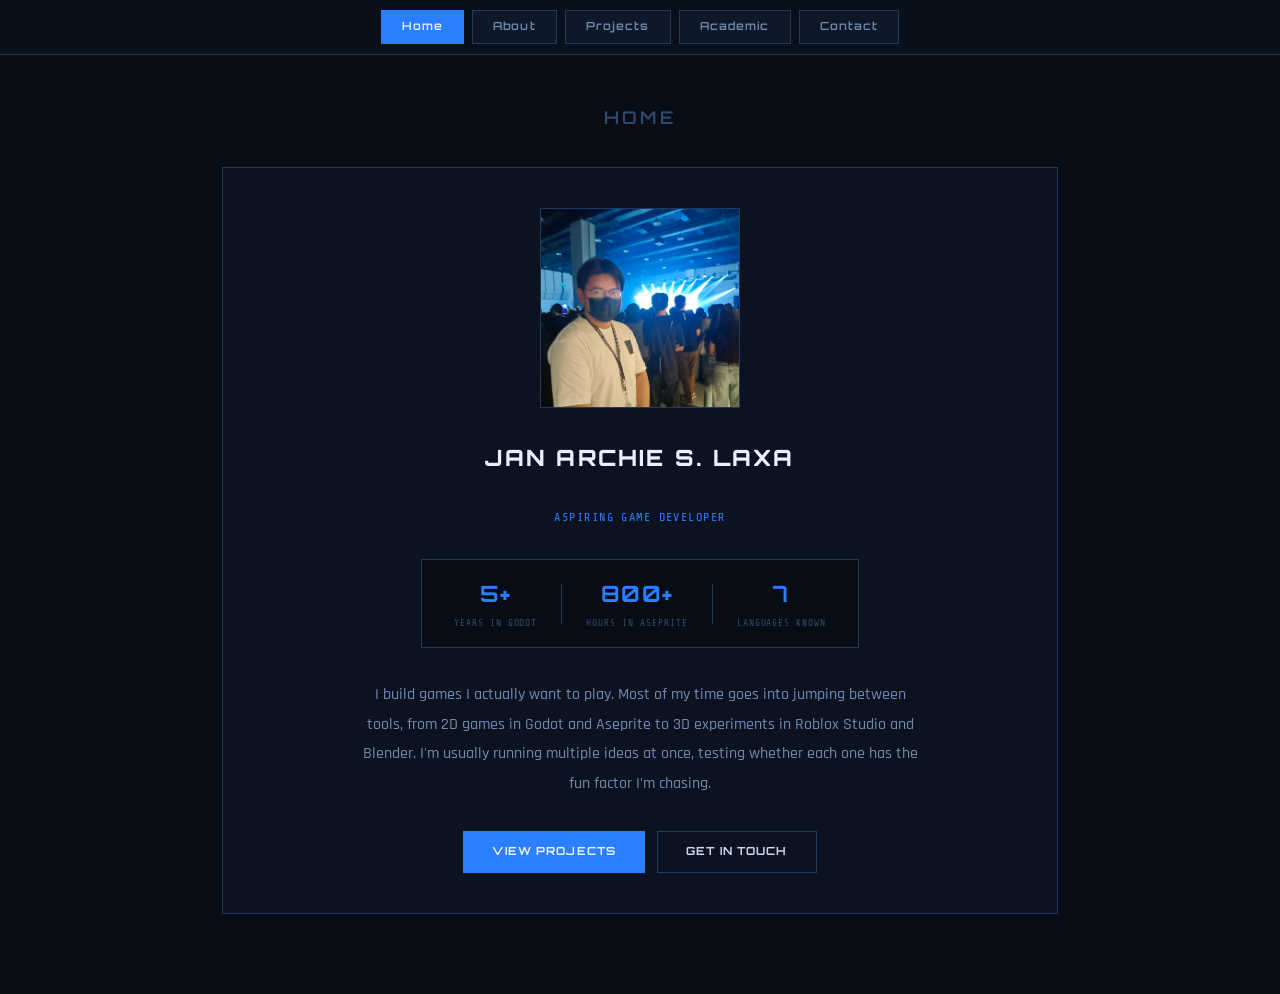
<file: index.html>
<!DOCTYPE html>
<html lang="en">
<head>
  <meta charset="UTF-8" />
  <meta http-equiv="refresh" content="0; url=Pages/Home.html" />
  <title>Redirecting...</title>
</head>
<body>
  <p>If you are not redirected automatically, follow this <a href="Pages/Home.html">link to Home</a>.</p>
</body>
</html>
</file>
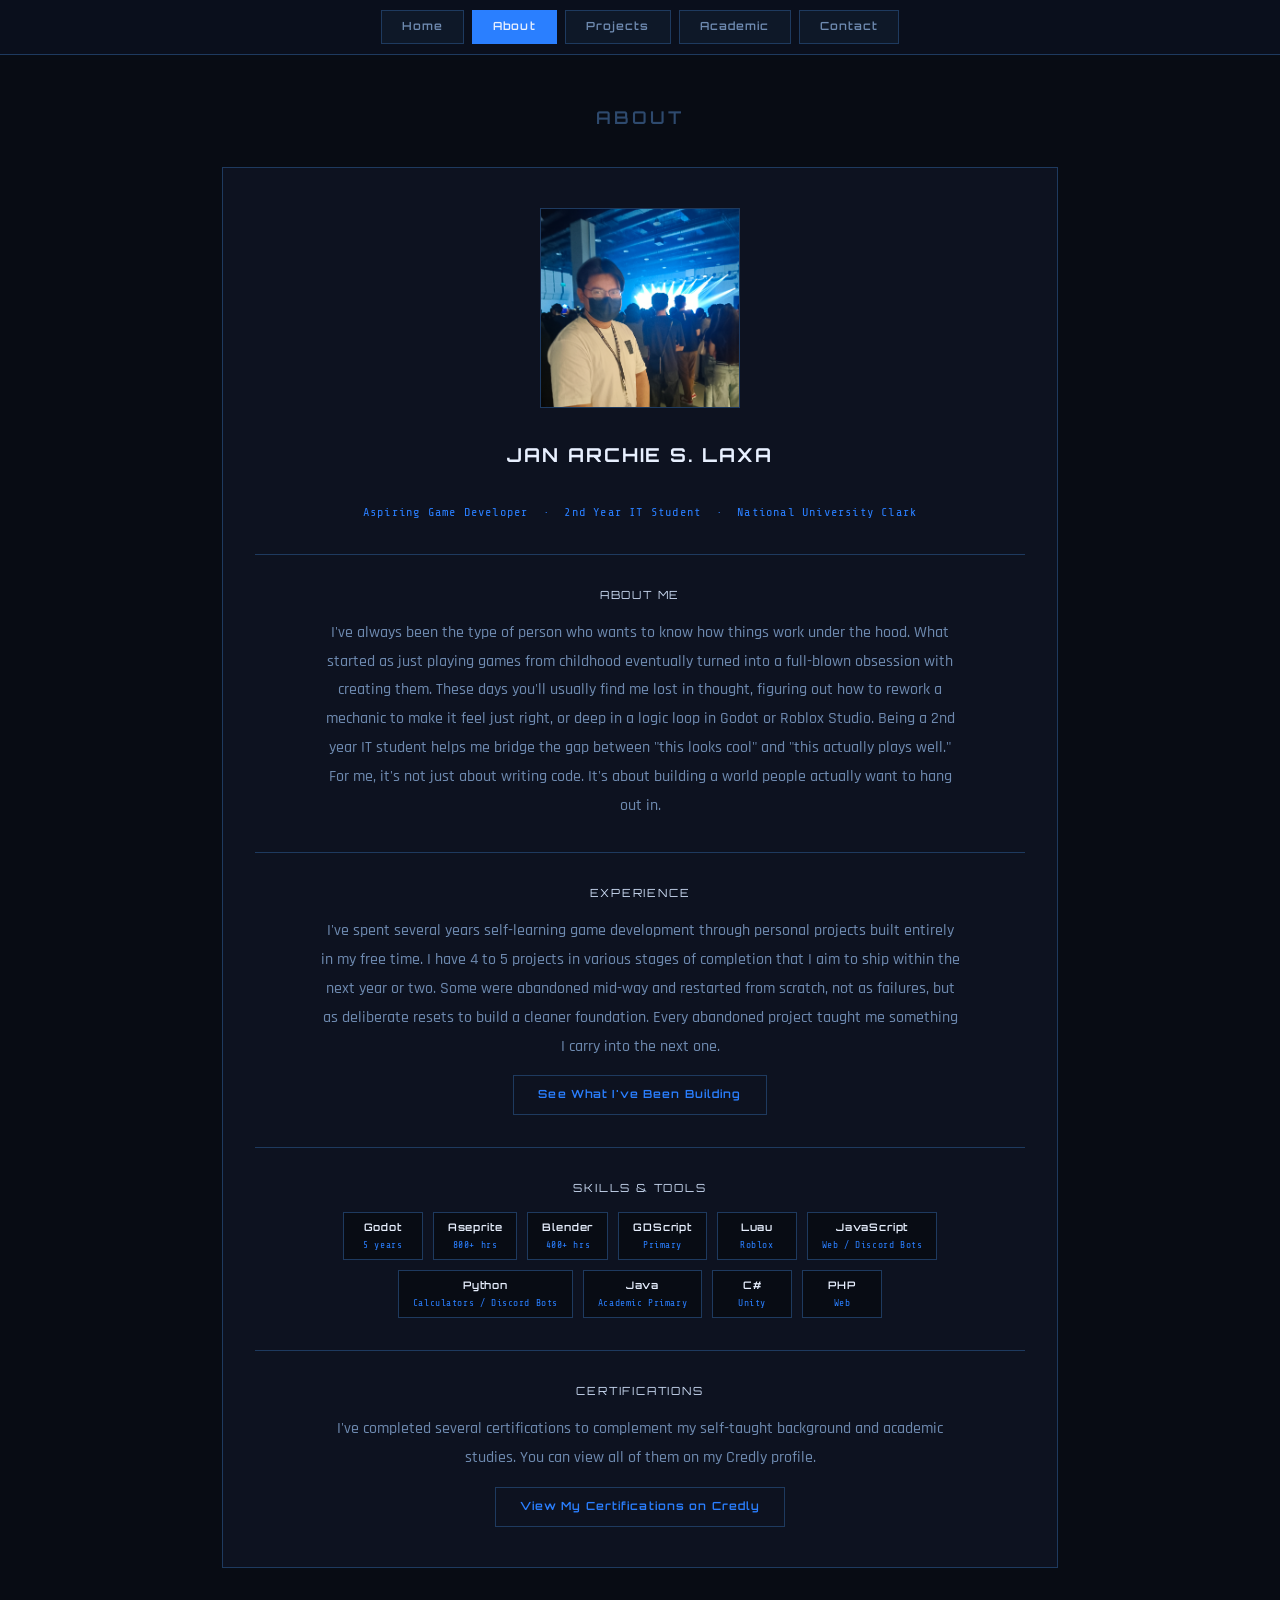
<file: Pages/About.html>
<!DOCTYPE html>
<html lang="en">
<head>
  <meta charset="UTF-8" />
  <meta name="viewport" content="width=device-width, initial-scale=1.0" />
  <title>About: Personal Portfolio</title>
  <link rel="stylesheet" href="../CSS/Styles.css" />
</head>
<body>

  <nav>
    <a href="Home.html">Home</a>
    <a href="About.html" class="active">About</a>
    <a href="Projects.html">Projects</a>
    <a href="Academic.html">Academic</a>
    <a href="Contact.html">Contact</a>
  </nav>

  <main class="page">
    <h1 class="page-title">About</h1>

    <div class="about-hero">

      <!-- Profile -->
      <img src="../Images/About/Selfie.jpg" alt="Photo of Jan Archie S. Laxa" class="about-image-placeholder" />
      <h2 class="about-name">Jan Archie S. Laxa</h2>
      <p class="about-tagline">Aspiring Game Developer &nbsp;·&nbsp; 2nd Year IT Student &nbsp;·&nbsp; National University Clark</p>

      <div class="about-divider"></div>

      <!-- Bio -->
      <div class="about-section">
        <p class="about-label">About Me</p>
        <p class="about-text">
          I've always been the type of person who wants to know how things work under the hood.
          What started as just playing games from childhood eventually turned into a full-blown
          obsession with creating them. These days you'll usually find me lost in thought, figuring
          out how to rework a mechanic to make it feel just right, or deep in a logic loop in
          Godot or Roblox Studio. Being a 2nd year IT student helps me bridge the gap between
          "this looks cool" and "this actually plays well." For me, it's not just about writing
          code. It's about building a world people actually want to hang out in.
        </p>
      </div>

      <div class="about-divider"></div>

      <!-- Experience -->
      <div class="about-section">
        <p class="about-label">Experience</p>
        <p class="about-text">
          I've spent several years self-learning game development through personal projects built
          entirely in my free time. I have 4 to 5 projects in various stages of completion that I aim
          to ship within the next year or two. Some were abandoned mid-way and restarted from
          scratch, not as failures, but as deliberate resets to build a cleaner foundation.
          Every abandoned project taught me something I carry into the next one.
        </p>
        <a href="projects.html" class="about-cta">See What I've Been Building</a>
      </div>

      <div class="about-divider"></div>

      <!-- Skills -->
      <div class="about-section">
        <p class="about-label">Skills &amp; Tools</p>
        <div class="about-skills">
          <div class="skill-chip">
            <span class="skill-name">Godot</span>
            <span class="skill-detail">5 years</span>
          </div>
          <div class="skill-chip">
            <span class="skill-name">Aseprite</span>
            <span class="skill-detail">800+ hrs</span>
          </div>
          <div class="skill-chip">
            <span class="skill-name">Blender</span>
            <span class="skill-detail">400+ hrs</span>
          </div>
          <div class="skill-chip">
            <span class="skill-name">GDScript</span>
            <span class="skill-detail">Primary</span>
          </div>
          <div class="skill-chip">
            <span class="skill-name">Luau</span>
            <span class="skill-detail">Roblox</span>
          </div>
          <div class="skill-chip">
            <span class="skill-name">JavaScript</span>
            <span class="skill-detail">Web / Discord Bots</span>
          </div>
          <div class="skill-chip">
            <span class="skill-name">Python</span>
            <span class="skill-detail">Calculators / Discord Bots</span>
          </div>
          <div class="skill-chip">
            <span class="skill-name">Java</span>
            <span class="skill-detail">Academic Primary</span>
          </div>
          <div class="skill-chip">
            <span class="skill-name">C#</span>
            <span class="skill-detail">Unity</span>
          </div>
          <div class="skill-chip">
            <span class="skill-name">PHP</span>
            <span class="skill-detail">Web</span>
          </div>
        </div>
      </div>

      <div class="about-divider"></div>

      <!-- Certifications -->
      <div class="about-section">
        <p class="about-label">Certifications</p>
        <p class="about-text">
          I've completed several certifications to complement my self-taught background and
          academic studies. You can view all of them on my Credly profile.
        </p>
        <a href="https://www.credly.com/users/archie-laxa/badges#credly" class="about-cta" target="_blank" rel="noopener noreferrer">
          View My Certifications on Credly
        </a>
      </div>

    </div>
  </main>

</body>
</html>
</file>
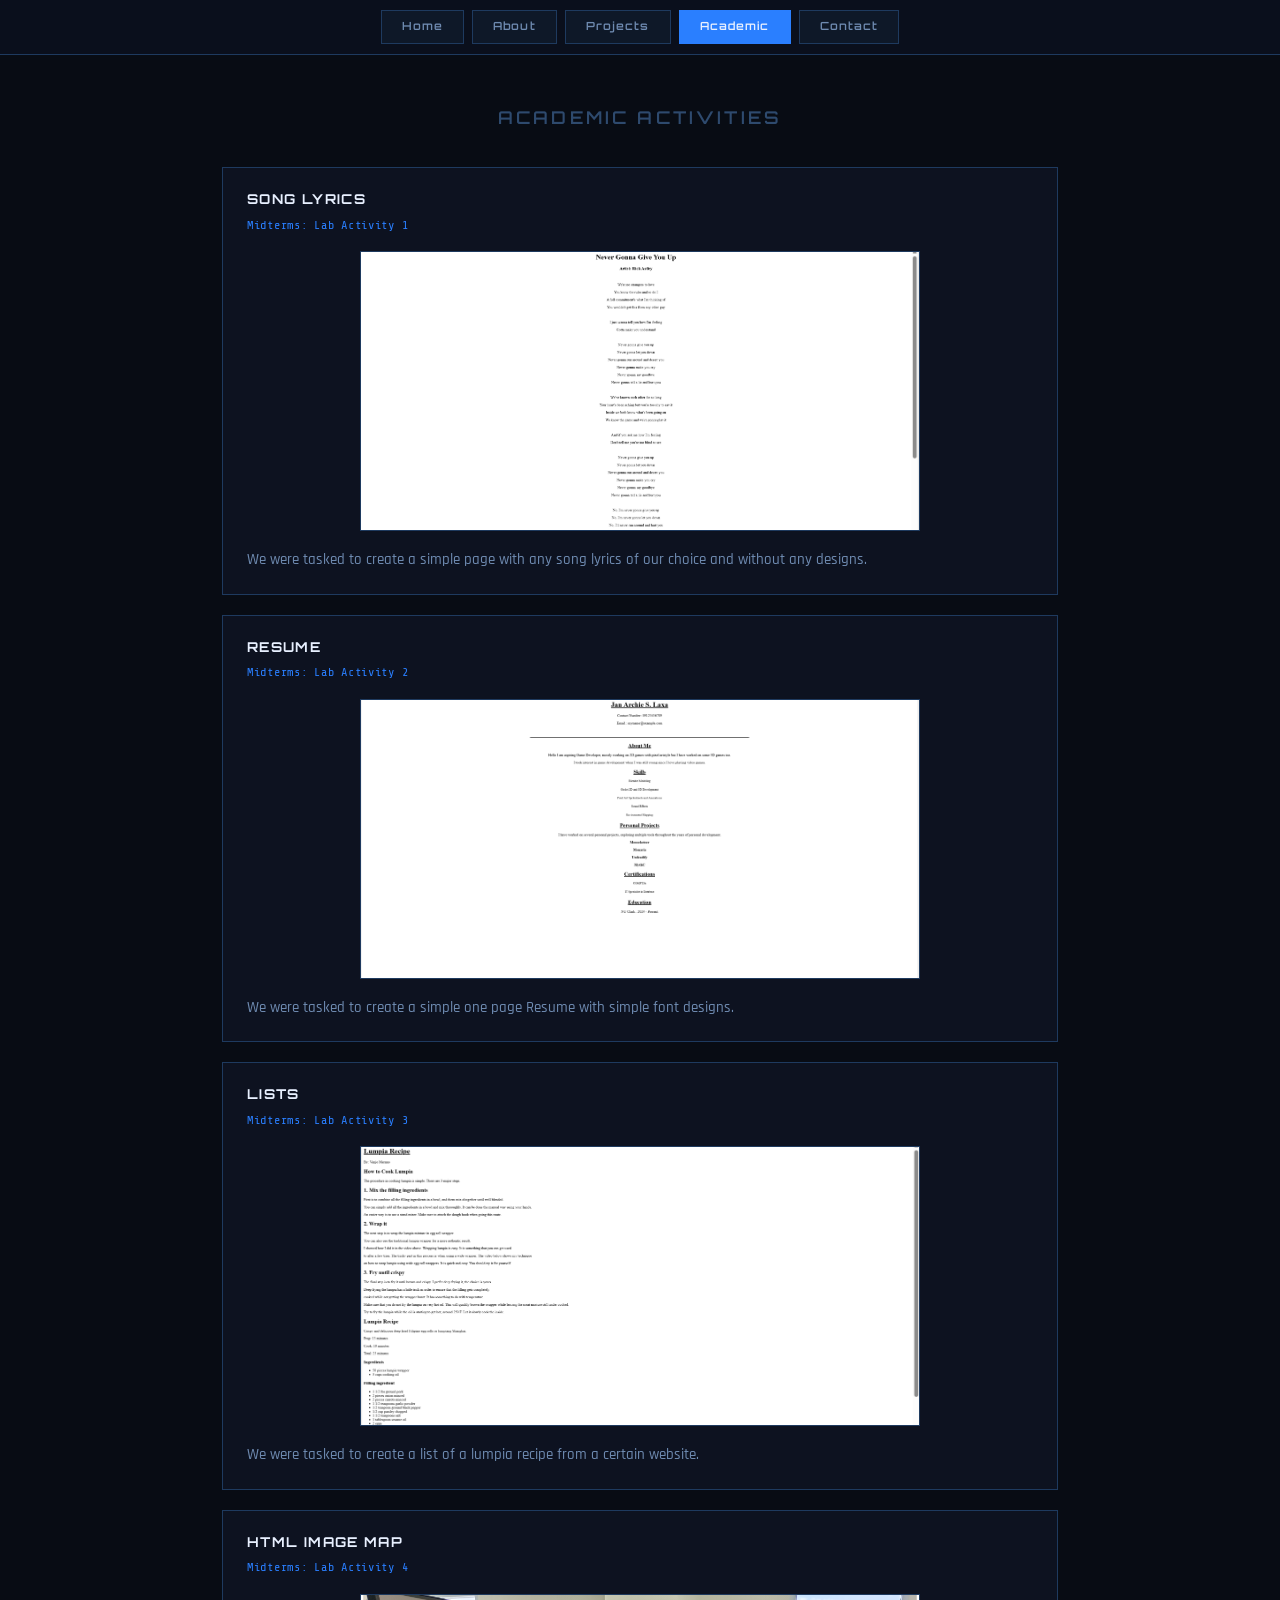
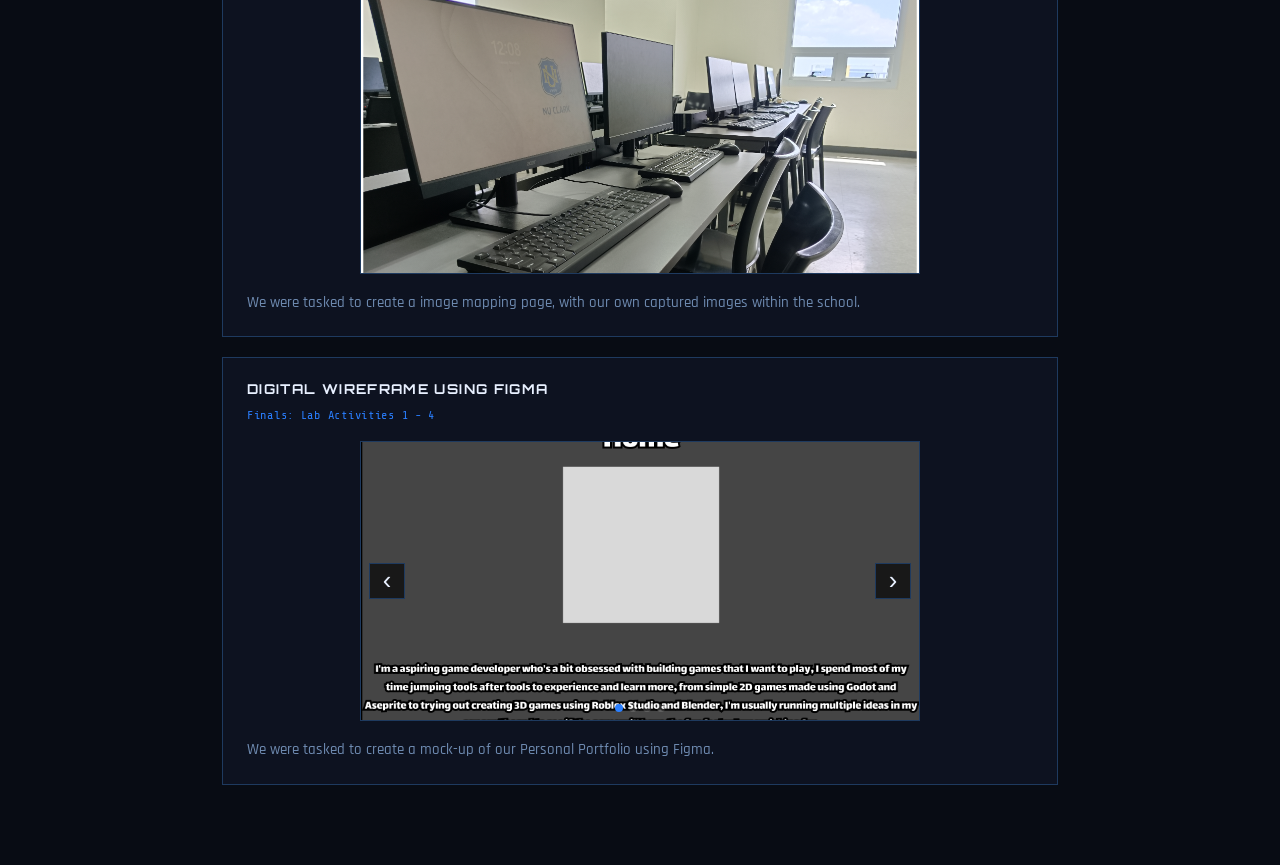
<file: Pages/Academic.html>
<!DOCTYPE html>
<html lang="en">
<head>
  <meta charset="UTF-8" />
  <meta name="viewport" content="width=device-width, initial-scale=1.0" />
  <title>Academic Activities: Personal Portfolio</title>
  <link rel="stylesheet" href="../CSS/Styles.css" />
</head>
<body>

  <nav>
    <a href="Home.html">Home</a>
    <a href="About.html">About</a>
    <a href="Projects.html">Projects</a>
    <a href="Academic.html" class="active">Academic</a>
    <a href="Contact.html">Contact</a>
  </nav>

  <main class="page">
    <h1 class="page-title">Academic Activities</h1>

    <div class="academic-list">

      <!-- ── MIDTERMS ── -->

      <div class="academic-card">
        <p class="academic-card-title">Song Lyrics</p>
        <p class="academic-card-meta">Midterms: Lab Activity 1</p>
        <img
          class="academic-card-img"
          src="../Images/Academic/Midterms/Midterms-Lab-Activity-1.png"
          alt="Midterms Lab Activity 1 – Song Lyrics"
        />
        <p class="academic-card-desc">
          We were tasked to create a simple page with any song lyrics of our choice and without any designs.
        </p>
      </div>

      <div class="academic-card">
        <p class="academic-card-title">Resume</p>
        <p class="academic-card-meta">Midterms: Lab Activity 2</p>
        <img
          class="academic-card-img"
          src="../Images/Academic/Midterms/Midterms-Lab-Activity-2.png"
          alt="Midterms Lab Activity 2 – Resume"
        />
        <p class="academic-card-desc">
          We were tasked to create a simple one page Resume with simple font designs.
        </p>
      </div>

      <div class="academic-card">
        <p class="academic-card-title">Lists</p>
        <p class="academic-card-meta">Midterms: Lab Activity 3</p>
        <img
          class="academic-card-img"
          src="../Images/Academic/Midterms/Midterms-Lab-Activity-3.png"
          alt="Midterms Lab Activity 3 – Lists"
        />
        <p class="academic-card-desc">
          We were tasked to create a list of a lumpia recipe from a certain website.
        </p>
      </div>

      <div class="academic-card">
        <p class="academic-card-title">HTML Image Map</p>
        <p class="academic-card-meta">Midterms: Lab Activity 4</p>
        <img
          class="academic-card-img"
          src="../Images/Academic/Midterms/Midterms-Lab-Activity-4.png"
          alt="Midterms Lab Activity 4 – HTML Image Map"
        />
        <p class="academic-card-desc">
          We were tasked to create a image mapping page, with our own captured images within the school.
        </p>
      </div>

      <!-- ── FINALS ── -->

      <div class="academic-card">
        <p class="academic-card-title">Digital Wireframe Using Figma</p>
        <p class="academic-card-meta">Finals: Lab Activities 1 - 4</p>

        <div class="slideshow" id="ss-finals">
          <div class="slideshow-track">
            <img src="../Images/Academic/Finals/Finals-Lab-Activity-1.png" alt="Finals Lab Activity 1" />
            <img src="../Images/Academic/Finals/Finals-Lab-Activity-2.png" alt="Finals Lab Activity 2" />
            <img src="../Images/Academic/Finals/Finals-Lab-Activity-3.png" alt="Finals Lab Activity 3" />
            <img src="../Images/Academic/Finals/Finals-Lab-Activity-4.png" alt="Finals Lab Activity 4" />
          </div>
          <button class="ss-btn ss-prev" aria-label="Previous">&#8249;</button>
          <button class="ss-btn ss-next" aria-label="Next">&#8250;</button>
          <div class="ss-dots"></div>
        </div>

        <p class="academic-card-desc">
          We were tasked to create a mock-up of our Personal Portfolio using Figma.
        </p>
      </div>

    </div>
  </main>

  <script src="../JavaScript/slideshow.js" defer></script>

</body>
</html>
</file>
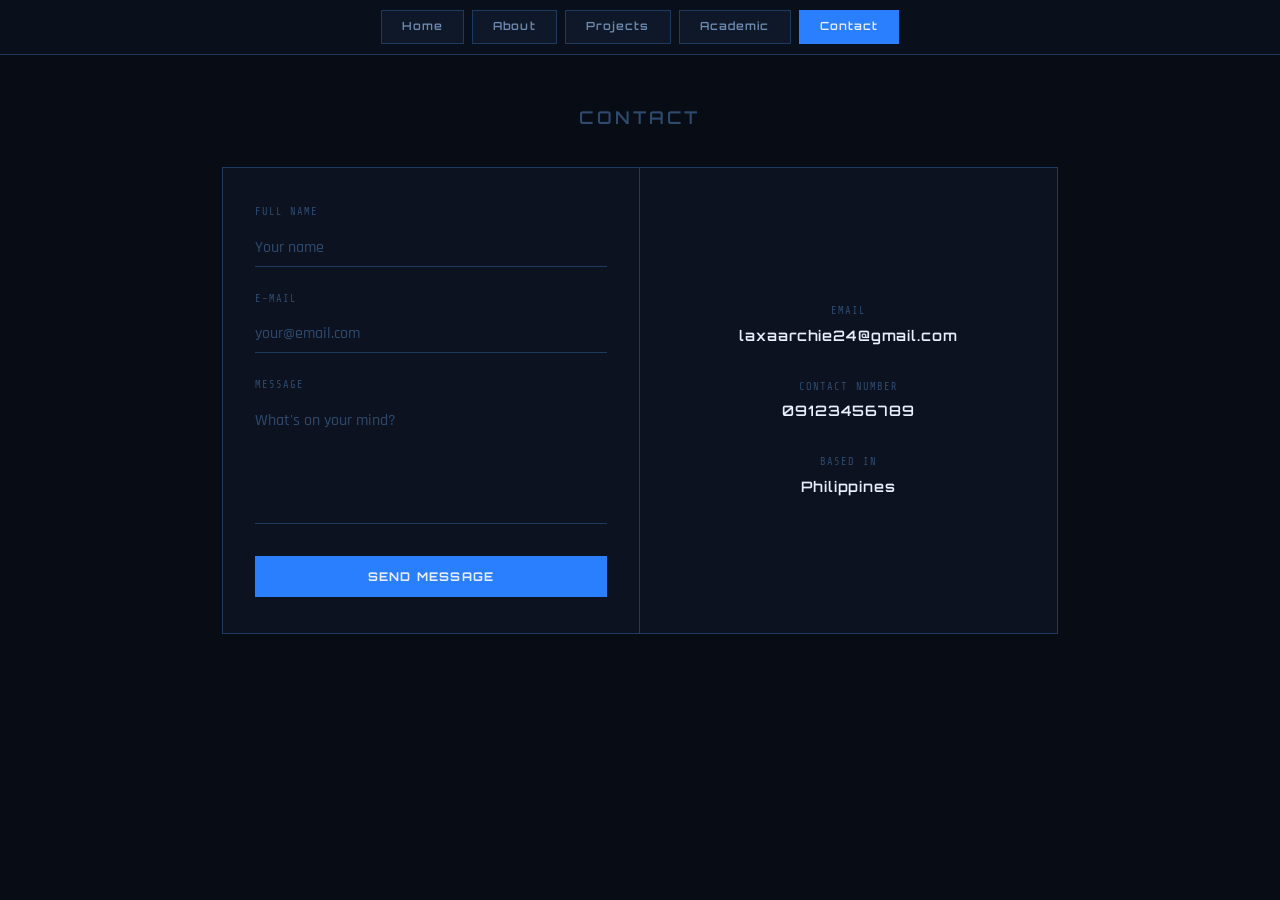
<file: Pages/Contact.html>
<!DOCTYPE html>
<html lang="en">
<head>
  <meta charset="UTF-8" />
  <meta name="viewport" content="width=device-width, initial-scale=1.0" />
  <title>Contact: Personal Portfolio</title>
  <link rel="stylesheet" href="../CSS/Styles.css" />
</head>
<body>

  <nav>
    <a href="Home.html">Home</a>
    <a href="About.html">About</a>
    <a href="Projects.html">Projects</a>
    <a href="Academic.html">Academic</a>
    <a href="Contact.html" class="active">Contact</a>
  </nav>

  <main class="page">
    <h1 class="page-title">Contact</h1>

    <div class="contact-layout">

      <form
        class="contact-form"
        action="https://api.web3forms.com/submit"
        method="POST"
      >
        <input type="hidden" name="access_key" value="1666a898-4c9f-467f-88ba-45f316b55a68" />

        <div class="contact-field">
          <label for="name">Full Name</label>
          <input type="text" id="name" name="name" placeholder="Your name" required />
        </div>

        <div class="contact-field">
          <label for="email">E-mail</label>
          <input type="email" id="email" name="email" placeholder="your@email.com" required />
        </div>

        <div class="contact-field">
          <label for="message">Message</label>
          <textarea id="message" name="message" rows="5" placeholder="What's on your mind?" required></textarea>
        </div>

        <button type="submit" class="contact-submit">Send Message</button>
      </form>

      <div class="contact-info-panel">

        <div class="contact-info-block">
          <p class="contact-info-label">Email</p>
          <p class="contact-info-value">laxaarchie24@gmail.com</p>
        </div>

        <div class="contact-info-block">
          <p class="contact-info-label">Contact Number</p>
          <p class="contact-info-value">09123456789</p>
        </div>

        <div class="contact-info-block">
          <p class="contact-info-label">Based in</p>
          <p class="contact-info-value">Philippines</p>
        </div>

      </div>

    </div>
  </main>

</body>
</html>
</file>
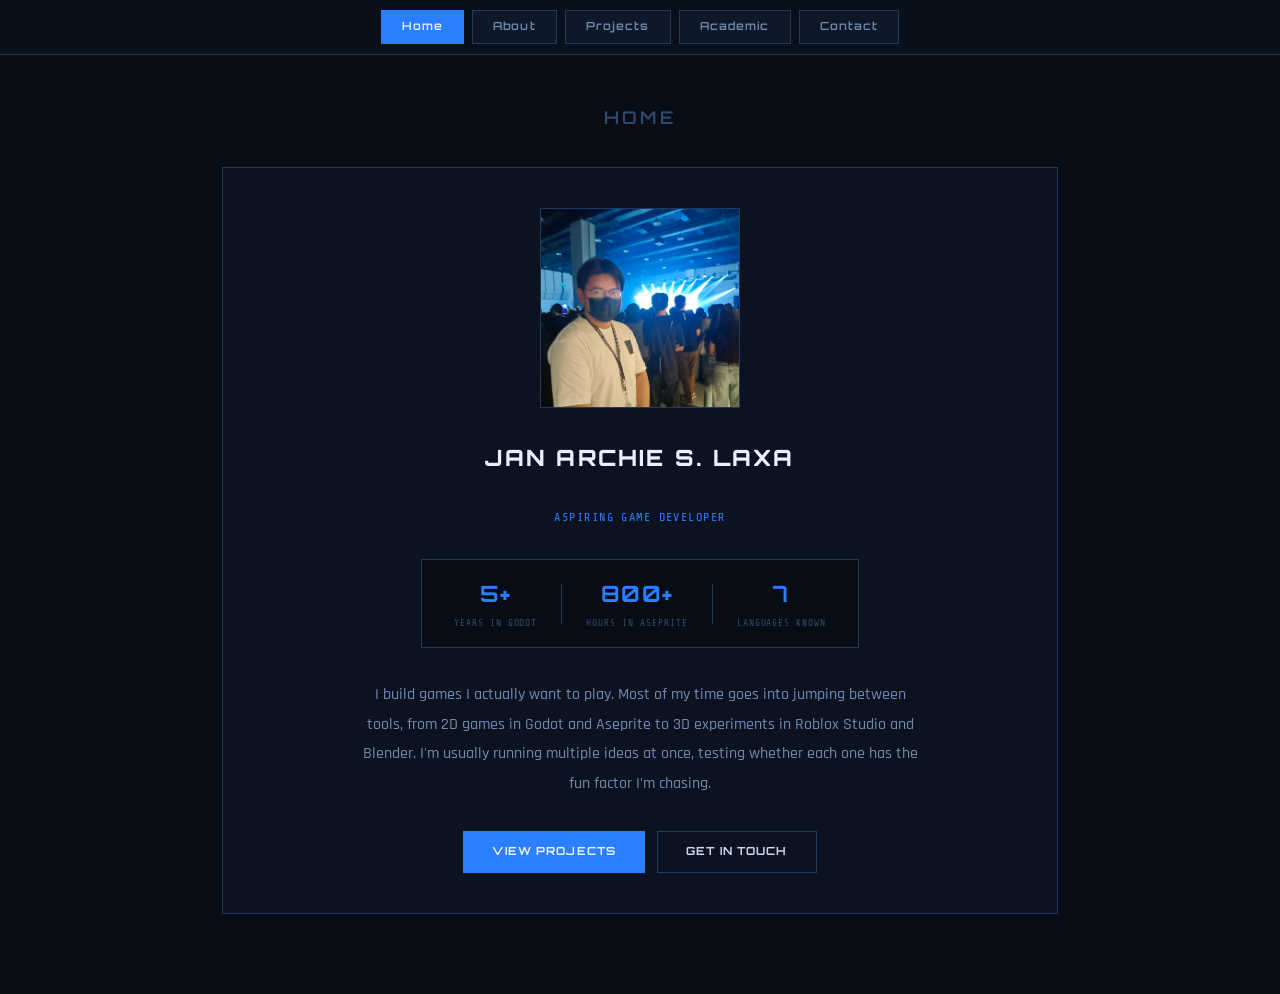
<file: Pages/Home.html>
<!DOCTYPE html>
<html lang="en">
<head>
  <meta charset="UTF-8" />
  <meta name="viewport" content="width=device-width, initial-scale=1.0" />
  <title>Home: Personal Portfolio</title>
  <link rel="stylesheet" href="../CSS/Styles.css" />
</head>
<body>

  <nav>
    <a href="Home.html" class="active">Home</a>
    <a href="About.html">About</a>
    <a href="Projects.html">Projects</a>
    <a href="Academic.html">Academic</a>
    <a href="Contact.html">Contact</a>
  </nav>

  <main class="page">
    <h1 class="page-title">Home</h1>

    <div class="home-hero">

      <!-- Profile image -->
      <img src="../Images/About/Selfie.jpg" alt="Photo of Jan Archie S. Laxa" class="about-image-placeholder" />

      <!-- Name + title -->
      <h2 class="home-name">Jan Archie S. Laxa</h2>
      <p class="home-role">Aspiring Game Developer</p>

      <!-- Stat strip -->
      <div class="home-stats">
        <div class="home-stat">
          <span class="home-stat-value">5+</span>
          <span class="home-stat-label">Years in Godot</span>
        </div>
        <div class="home-stat-sep"></div>
        <div class="home-stat">
          <span class="home-stat-value">800+</span>
          <span class="home-stat-label">Hours in Aseprite</span>
        </div>
        <div class="home-stat-sep"></div>
        <div class="home-stat">
          <span class="home-stat-value">7</span>
          <span class="home-stat-label">Languages Known</span>
        </div>
      </div>

      <!-- Bio -->
      <p class="home-bio">
        I build games I actually want to play. Most of my time goes into jumping between tools,
        from 2D games in Godot and Aseprite to 3D experiments in Roblox Studio and Blender.
        I'm usually running multiple ideas at once, testing whether each one has the fun factor
        I'm chasing.
      </p>

      <!-- CTA buttons -->
      <div class="home-ctas">
        <a href="projects.html" class="home-cta-primary">View Projects</a>
        <a href="contact.html" class="home-cta-secondary">Get in Touch</a>
      </div>

    </div>
  </main>

</body>
</html>
</file>
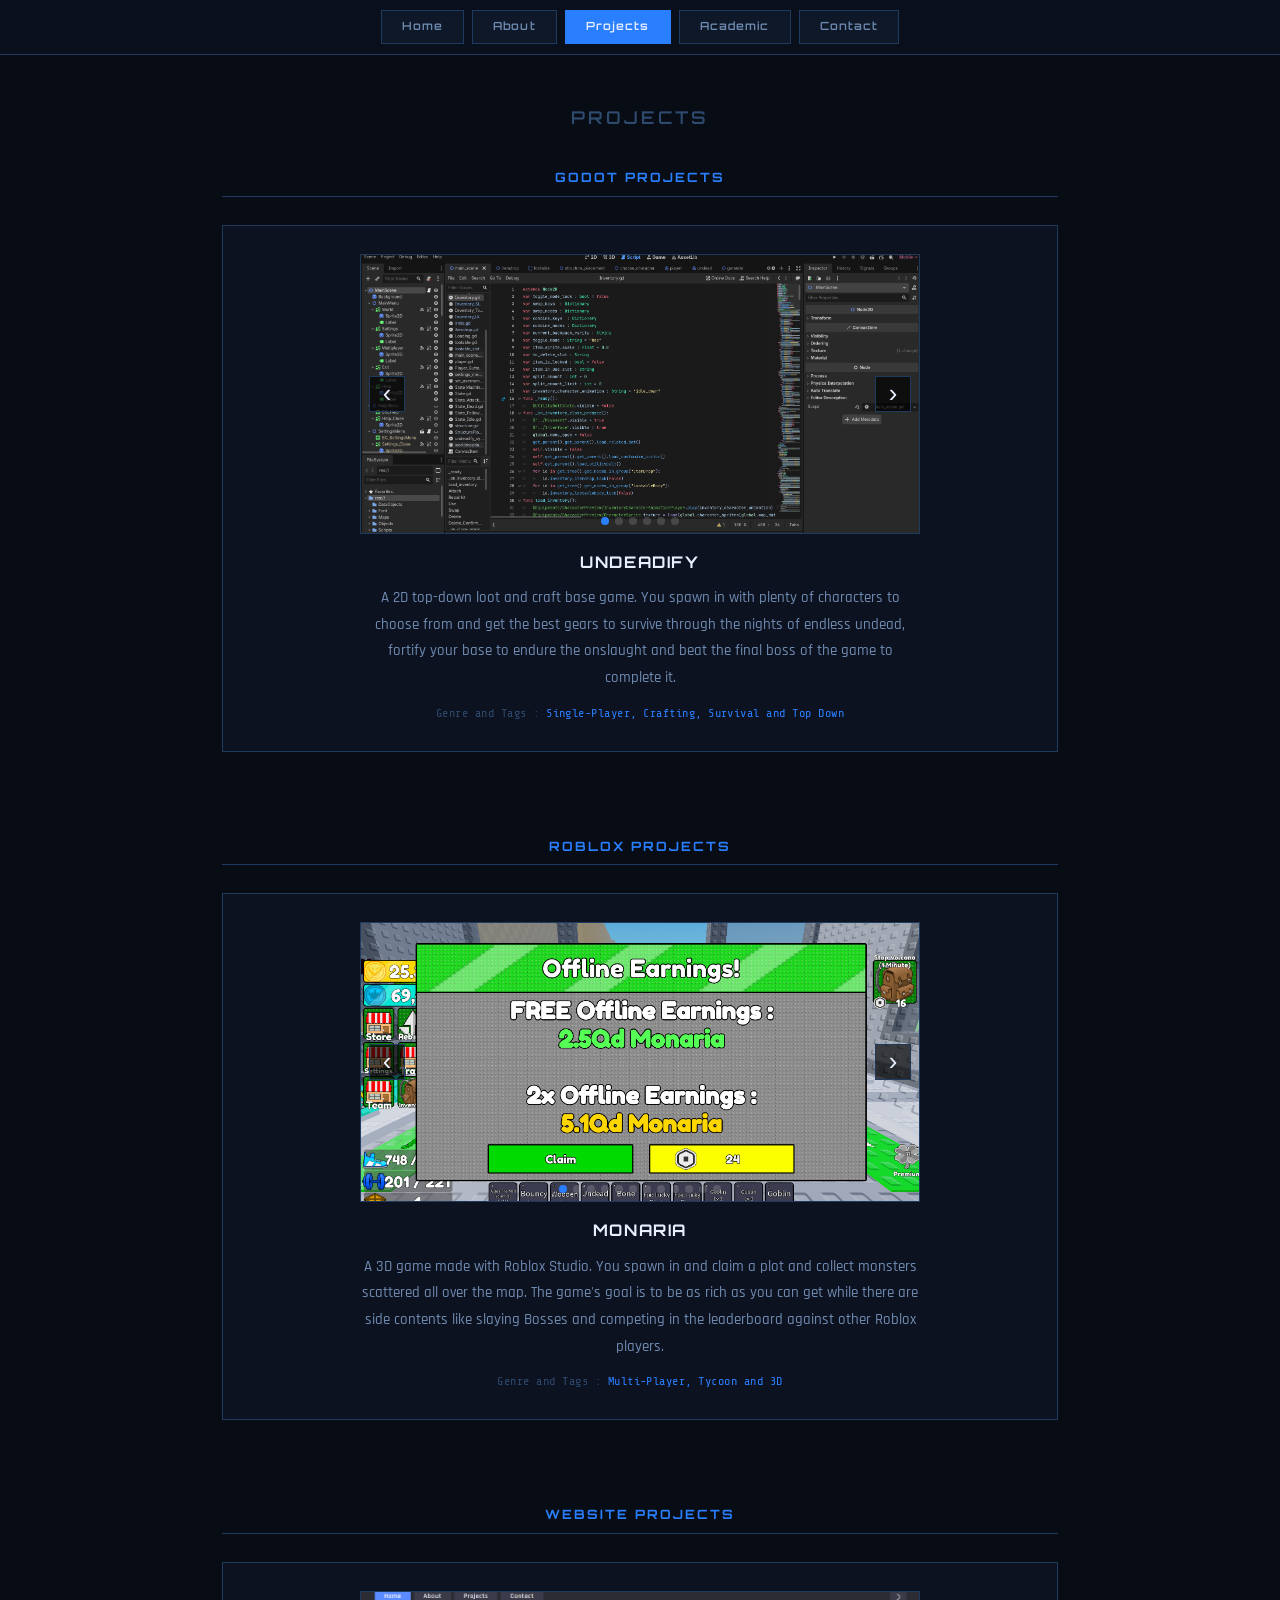
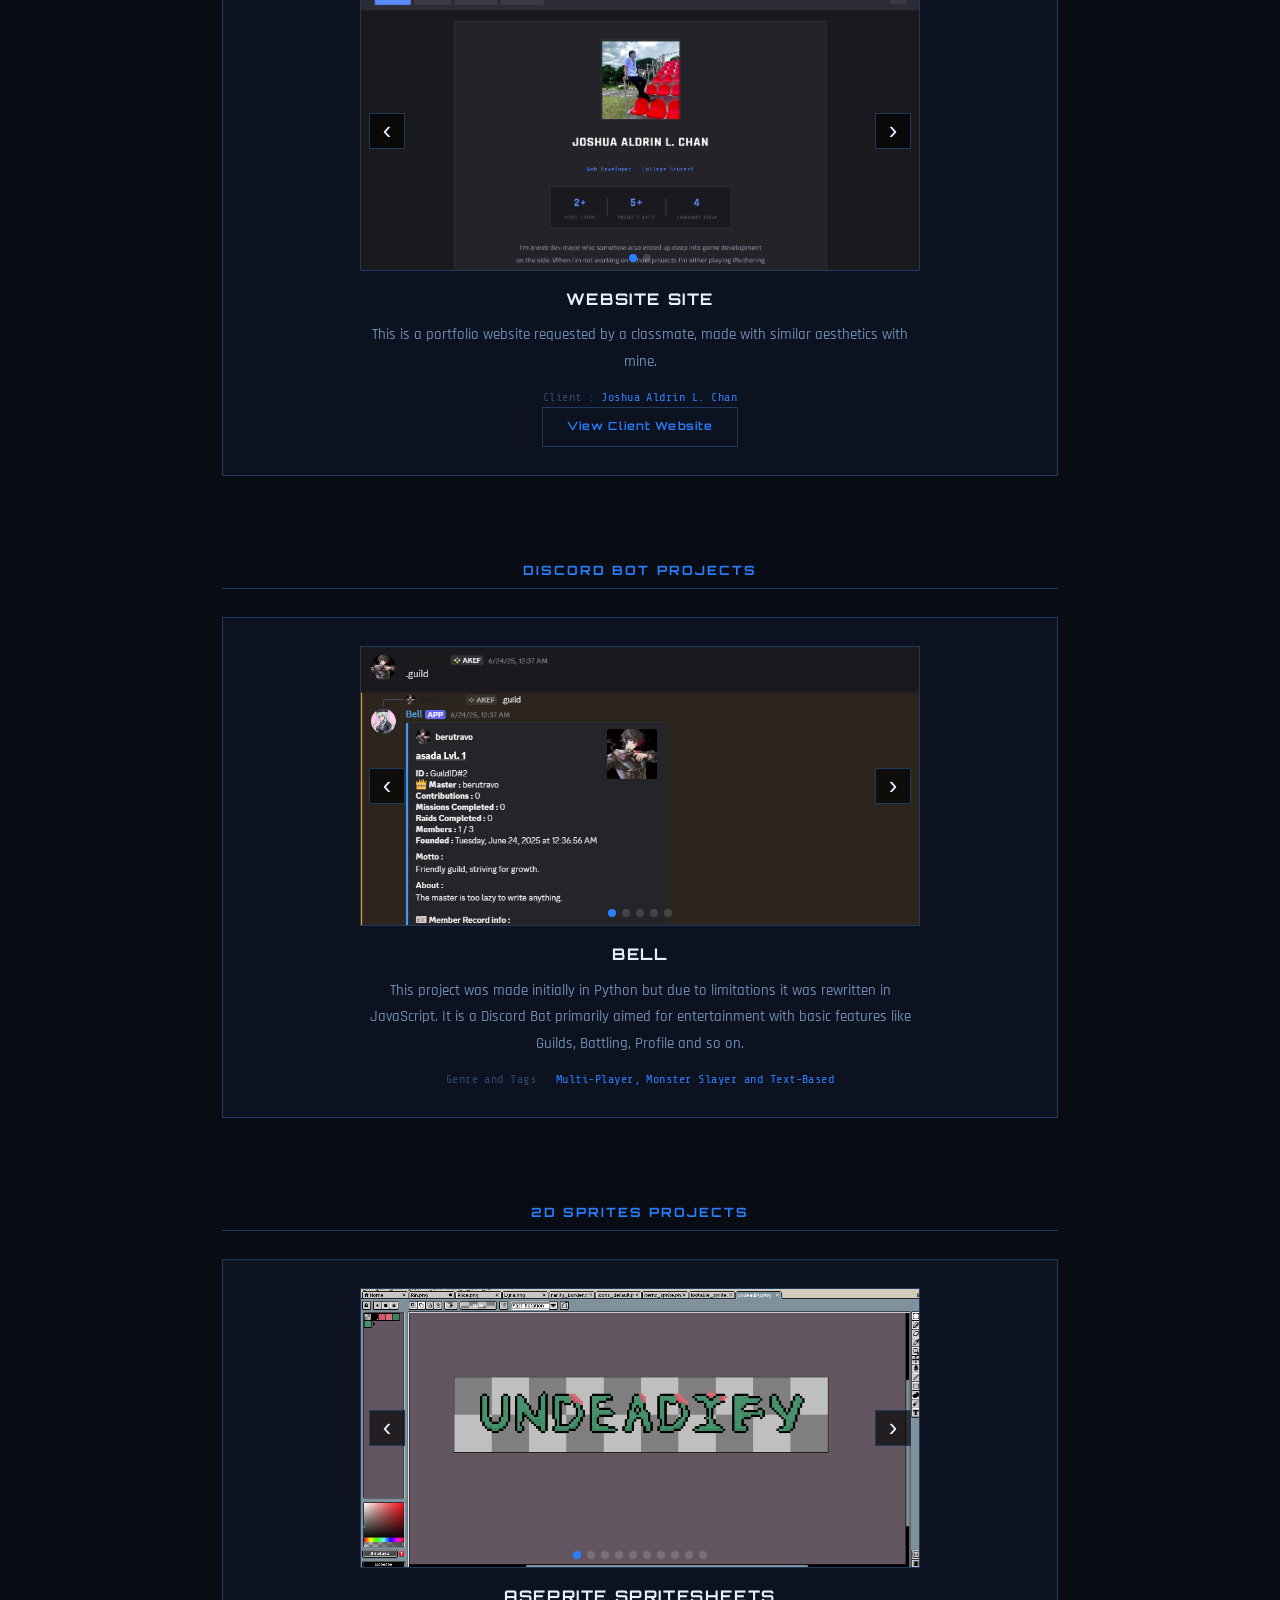
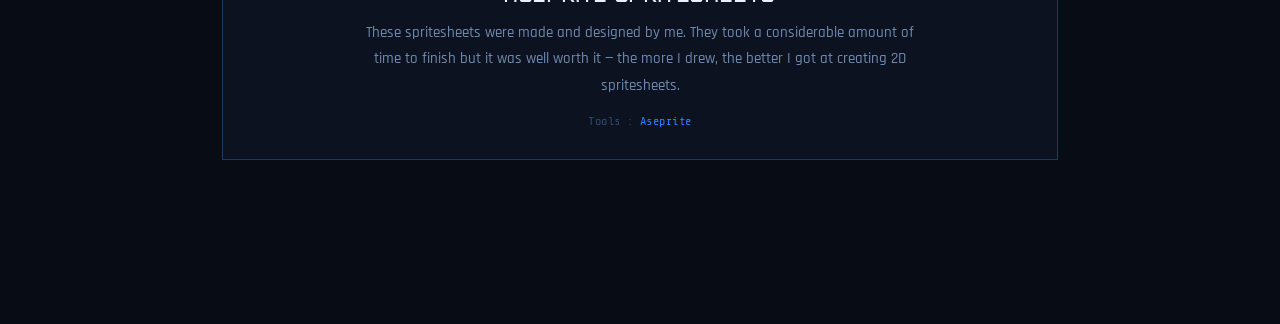
<file: Pages/Projects.html>
<!DOCTYPE html>
<html lang="en">
<head>
  <meta charset="UTF-8" />
  <meta name="viewport" content="width=device-width, initial-scale=1.0" />
  <title>Projects: Personal Portfolio</title>
  <link rel="stylesheet" href="../CSS/Styles.css" />
</head>
<body>

  <nav>
    <a href="Home.html">Home</a>
    <a href="About.html">About</a>
    <a href="Projects.html" class="active">Projects</a>
    <a href="Academic.html">Academic</a>
    <a href="Contact.html">Contact</a>
  </nav>

  <main class="page">
    <h1 class="page-title">Projects</h1>

    <div class="projects-list">

      <!-- ── GODOT PROJECTS ── -->
      <div class="category-section">
        <h2 class="category-header">Godot Projects</h2>

        <div class="project-card">
          <div class="slideshow" id="ss-undeadify">
            <div class="slideshow-track">
              <img src="../Images/Projects/Godot/undeadify-1.png" alt="Undeadify screenshot 1" />
              <img src="../Images/Projects/Godot/undeadify-2.png" alt="Undeadify screenshot 2" />
              <img src="../Images/Projects/Godot/undeadify-3.png" alt="Undeadify screenshot 3" />
              <img src="../Images/Projects/Godot/undeadify-4.png" alt="Undeadify screenshot 4" />
              <img src="../Images/Projects/Godot/undeadify-5.png" alt="Undeadify screenshot 5" />
              <img src="../Images/Projects/Godot/undeadify-6.png" alt="Undeadify screenshot 6" />
            </div>
            <button class="ss-btn ss-prev" aria-label="Previous">&#8249;</button>
            <button class="ss-btn ss-next" aria-label="Next">&#8250;</button>
            <div class="ss-dots"></div>
          </div>
          <div class="project-info">
            <h3 class="project-title">Undeadify</h3>
            <p class="project-desc">
              A 2D top-down loot and craft base game. You spawn in with plenty of characters to
              choose from and get the best gears to survive through the nights of endless undead,
              fortify your base to endure the onslaught and beat the final boss of the game to complete it.
            </p>
            <p class="project-tags">Genre and Tags : <span>Single-Player, Crafting, Survival and Top Down</span></p>
          </div>
        </div>
      </div>

      <!-- ── ROBLOX PROJECTS ── -->
      <div class="category-section">
        <h2 class="category-header">Roblox Projects</h2>

        <div class="project-card">
          <div class="slideshow" id="ss-monaria">
            <div class="slideshow-track">
              <img src="../Images/Projects/Roblox/monaria-1.png" alt="Monaria screenshot 1" />
              <img src="../Images/Projects/Roblox/monaria-2.png" alt="Monaria screenshot 2" />
              <img src="../Images/Projects/Roblox/monaria-3.png" alt="Monaria screenshot 3" />
              <img src="../Images/Projects/Roblox/monaria-4.png" alt="Monaria screenshot 4" />
              <img src="../Images/Projects/Roblox/monaria-5.png" alt="Monaria screenshot 5" />
              <img src="../Images/Projects/Roblox/monaria-6.png" alt="Monaria screenshot 6" />
              <img src="../Images/Projects/Roblox/monaria-7.png" alt="Monaria screenshot 7" />
              <img src="../Images/Projects/Roblox/monaria-8.png" alt="Monaria screenshot 8" />
              <img src="../Images/Projects/Roblox/monaria-9.png" alt="Monaria screenshot 9" />
              <img src="../Images/Projects/Roblox/monaria-10.png" alt="Monaria screenshot 10" />
              <img src="../Images/Projects/Roblox/monaria-11.png" alt="Monaria screenshot 11" />
              <img src="../Images/Projects/Roblox/monaria-12.png" alt="Monaria screenshot 12" />
            </div>
            <button class="ss-btn ss-prev" aria-label="Previous">&#8249;</button>
            <button class="ss-btn ss-next" aria-label="Next">&#8250;</button>
            <div class="ss-dots"></div>
          </div>
          <div class="project-info">
            <h3 class="project-title">Monaria</h3>
            <p class="project-desc">
              A 3D game made with Roblox Studio. You spawn in and claim a plot and collect monsters
              scattered all over the map. The game's goal is to be as rich as you can get while there
              are side contents like slaying Bosses and competing in the leaderboard against other
              Roblox players.
            </p>
            <p class="project-tags">Genre and Tags : <span>Multi-Player, Tycoon and 3D</span></p>
          </div>
        </div>
      </div>

      <!-- ── WEBSITE PROJECTS ── -->
      <div class="category-section">
        <h2 class="category-header">Website Projects</h2>

        <div class="project-card">
          <div class="slideshow" id="ss-portfolio">
            <div class="slideshow-track">
              <img src="../Images/Projects/Website/Website-1.png" alt="Website screenshot 1" />
              <img src="../Images/Projects/Website/Website-2.png" alt="Website screenshot 2" />
            </div>
            <button class="ss-btn ss-prev" aria-label="Previous">&#8249;</button>
            <button class="ss-btn ss-next" aria-label="Next">&#8250;</button>
            <div class="ss-dots"></div>
          </div>
          <div class="project-info">
            <h3 class="project-title">Website Site</h3>
            <p class="project-desc">
              This is a portfolio website requested by a classmate, made with similar aesthetics with mine. 
            </p>
            <p class="project-tags">Client : <span>Joshua Aldrin L. Chan</span></p>
            <a href="https://accel-creator.github.io/jalc-personal-portfolio/Pages/Home.html" class="about-cta" target="_blank" rel="noopener noreferrer">
              View Client Website
            </a>
          </div>
        </div>
      </div>

      <!-- ── DISCORD BOT PROJECTS ── -->
      <div class="category-section">
        <h2 class="category-header">Discord Bot Projects</h2>

        <div class="project-card">
          <div class="slideshow" id="ss-bell">
            <div class="slideshow-track">
              <img src="../Images/Projects/DiscordBot/bell-1.png" alt="Bell bot screenshot 1" />
              <img src="../Images/Projects/DiscordBot/bell-2.png" alt="Bell bot screenshot 2" />
              <img src="../Images/Projects/DiscordBot/bell-3.png" alt="Bell bot screenshot 3" />
              <img src="../Images/Projects/DiscordBot/bell-4.png" alt="Bell bot screenshot 4" />
              <img src="../Images/Projects/DiscordBot/bell-5.png" alt="Bell bot screenshot 5" />
            </div>
            <button class="ss-btn ss-prev" aria-label="Previous">&#8249;</button>
            <button class="ss-btn ss-next" aria-label="Next">&#8250;</button>
            <div class="ss-dots"></div>
          </div>
          <div class="project-info">
            <h3 class="project-title">Bell</h3>
            <p class="project-desc">
              This project was made initially in Python but due to limitations it was rewritten in
              JavaScript. It is a Discord Bot primarily aimed for entertainment with basic features
              like Guilds, Battling, Profile and so on.
            </p>
            <p class="project-tags">Genre and Tags : <span>Multi-Player, Monster Slayer and Text-Based</span></p>
          </div>
        </div>
      </div>

      <!-- ── 2D SPRITES PROJECTS ── -->
      <div class="category-section">
        <h2 class="category-header">2D Sprites Projects</h2>

        <div class="project-card">
          <div class="slideshow" id="ss-aseprite">
            <div class="slideshow-track">
              <img src="../Images/Projects/2DSpritesheet/sprite-1.png" alt="Spritesheet 1" />
              <img src="../Images/Projects/2DSpritesheet/sprite-2.png" alt="Spritesheet 2" />
              <img src="../Images/Projects/2DSpritesheet/sprite-3.png" alt="Spritesheet 3" />
              <img src="../Images/Projects/2DSpritesheet/sprite-4.png" alt="Spritesheet 4" />
              <img src="../Images/Projects/2DSpritesheet/sprite-5.png" alt="Spritesheet 5" />
              <img src="../Images/Projects/2DSpritesheet/sprite-6.png" alt="Spritesheet 6" />
              <img src="../Images/Projects/2DSpritesheet/sprite-7.png" alt="Spritesheet 7" />
              <img src="../Images/Projects/2DSpritesheet/sprite-8.png" alt="Spritesheet 8" />
              <img src="../Images/Projects/2DSpritesheet/sprite-9.png" alt="Spritesheet 9" />
              <img src="../Images/Projects/2DSpritesheet/sprite-10.png" alt="Spritesheet 10" />
            </div>
            <button class="ss-btn ss-prev" aria-label="Previous">&#8249;</button>
            <button class="ss-btn ss-next" aria-label="Next">&#8250;</button>
            <div class="ss-dots"></div>
          </div>
          <div class="project-info">
            <h3 class="project-title">Aseprite Spritesheets</h3>
            <p class="project-desc">
              These spritesheets were made and designed by me. They took a considerable amount of
              time to finish but it was well worth it — the more I drew, the better I got at
              creating 2D spritesheets.
            </p>
            <p class="project-tags">Tools : <span>Aseprite</span></p>
          </div>
        </div>
      </div>

    </div>
  </main>

  <script src="../JavaScript/slideshow.js" defer></script>

</body>
</html>
</file>
<file: CSS/Styles.css>
/* ============================================
   GAME DEV PORTFOLIO — STYLESHEET
   ============================================ */

@import url('https://fonts.googleapis.com/css2?family=Orbitron:wght@400;500;600;700;800&family=Share+Tech+Mono&family=Rajdhani:wght@400;500;600;700&display=swap');

/* ---- VARIABLES ---- */
:root {
  --bg-dark:       #080c14;
  --bg-card:       #0d1220;
  --bg-nav:        #0a0f1c;
  --bg-input:      #111827;
  --border:        #1e3a5f;
  --border-bright: #2a5298;
  --accent:        #2a7fff;
  --accent-hover:  #5599ff;
  --accent-dim:    #1a4f9f;
  --text-primary:  #c8d8f0;
  --text-secondary:#6e8ab0;
  --text-muted:    #2e4a6e;
  --white:         #e8f0ff;
  --nav-btn-bg:    #0e1828;
  --nav-btn-hover: #162238;
  --nav-btn-active:#2a7fff;
  --heading-font:  'Orbitron', sans-serif;
  --mono-font:     'Share Tech Mono', monospace;
  --body-font:     'Rajdhani', sans-serif;
}

/* ---- RESET ---- */
*, *::before, *::after { box-sizing: border-box; margin: 0; padding: 0; }
html { scroll-behavior: smooth; }

body {
  font-family: var(--body-font);
  background: var(--bg-dark);
  color: var(--text-primary);
  min-height: 100vh;
  line-height: 1.6;
}

/* ---- NAVBAR ---- */
nav {
  background: var(--bg-nav);
  border-bottom: 1px solid var(--border);
  padding: 10px 32px;
  display: flex;
  justify-content: center;
  align-items: center;
  gap: 8px;
  position: sticky;
  top: 0;
  z-index: 100;
}

nav a {
  text-decoration: none;
  color: var(--text-secondary);
  background: var(--nav-btn-bg);
  border: 1px solid var(--border);
  font-family: var(--heading-font);
  font-size: 0.7rem;
  font-weight: 600;
  letter-spacing: 0.1em;
  padding: 7px 20px;
  transition: background 0.18s, border-color 0.18s, color 0.18s;
  white-space: nowrap;
}

nav a:hover {
  background: var(--nav-btn-hover);
  border-color: var(--accent);
  color: var(--white);
}

nav a.active {
  background: var(--nav-btn-active);
  border-color: var(--accent);
  color: var(--white);
}

/* ---- PAGE WRAPPER ---- */
.page {
  max-width: 900px;
  margin: 0 auto;
  padding: 48px 32px 80px;
}

/* ---- PAGE TITLE ---- */
.page-title {
  font-family: var(--heading-font);
  font-size: 1.1rem;
  font-weight: 600;
  letter-spacing: 0.18em;
  text-align: center;
  margin-bottom: 36px;
  color: var(--text-muted);
  text-transform: uppercase;
}

/* ---- DIVIDER ---- */
.divider {
  border: none;
  border-top: 1px solid var(--border);
  margin: 36px 0;
}

/* ---- CATEGORY HEADER ---- */
.category-header {
  font-family: var(--heading-font);
  font-size: 0.8rem;
  font-weight: 700;
  letter-spacing: 0.16em;
  text-transform: uppercase;
  color: var(--accent);
  border-bottom: 1px solid var(--border);
  padding-bottom: 8px;
  margin-bottom: 28px;
  text-align: center;
}

.category-section {
  margin-bottom: 48px;
}

/* ============================================
   HOME
   ============================================ */

.home-hero {
  display: flex;
  flex-direction: column;
  align-items: center;
  gap: 32px;
  text-align: center;
  background: var(--bg-card);
  border: 1px solid var(--border);
  padding: 40px 32px;
}

.home-image-placeholder {
  width: 240px;
  height: 240px;
  background: var(--bg-dark);
  border: 1px solid var(--border);
  flex-shrink: 0;
  margin: 0 auto;
}

.home-name {
  font-family: var(--heading-font);
  font-size: 1.4rem;
  font-weight: 800;
  letter-spacing: 0.1em;
  color: var(--white);
  text-transform: uppercase;
  margin: 0;
}

.home-role {
  font-family: var(--mono-font);
  font-size: 0.75rem;
  color: var(--accent);
  letter-spacing: 0.12em;
  text-transform: uppercase;
  margin: 0;
}

.home-stats {
  display: flex;
  align-items: center;
  gap: 24px;
  border: 1px solid var(--border);
  padding: 16px 32px;
  background: var(--bg-dark);
}

.home-stat {
  display: flex;
  flex-direction: column;
  align-items: center;
  gap: 4px;
}

.home-stat-value {
  font-family: var(--heading-font);
  font-size: 1.4rem;
  font-weight: 700;
  color: var(--accent);
  letter-spacing: 0.06em;
}

.home-stat-label {
  font-family: var(--mono-font);
  font-size: 0.6rem;
  color: var(--text-muted);
  letter-spacing: 0.1em;
  text-transform: uppercase;
}

.home-stat-sep {
  width: 1px;
  height: 40px;
  background: var(--border);
  flex-shrink: 0;
}

.home-bio {
  font-size: 1rem;
  font-weight: 500;
  color: var(--text-secondary);
  line-height: 1.85;
  text-align: center;
  max-width: 560px;
  margin: 0 auto;
}

.home-ctas {
  display: flex;
  gap: 12px;
  flex-wrap: wrap;
  justify-content: center;
}

.home-cta-primary {
  font-family: var(--heading-font);
  font-size: 0.7rem;
  font-weight: 700;
  letter-spacing: 0.1em;
  text-transform: uppercase;
  text-decoration: none;
  display: inline-block;
  background: var(--accent);
  color: var(--white);
  padding: 11px 28px;
  border: 1px solid var(--accent);
  transition: background 0.18s;
}

.home-cta-primary:hover {
  background: var(--accent-hover);
  border-color: var(--accent-hover);
}

.home-cta-secondary {
  font-family: var(--heading-font);
  font-size: 0.7rem;
  font-weight: 700;
  letter-spacing: 0.1em;
  text-transform: uppercase;
  text-decoration: none;
  display: inline-block;
  background: transparent;
  color: var(--text-primary);
  padding: 11px 28px;
  border: 1px solid var(--border);
  transition: border-color 0.18s, color 0.18s;
}

.home-cta-secondary:hover {
  border-color: var(--accent);
  color: var(--white);
}

/* ============================================
   ABOUT
   ============================================ */

.about-hero {
  display: flex;
  flex-direction: column;
  align-items: center;
  gap: 32px;
  text-align: center;
  background: var(--bg-card);
  border: 1px solid var(--border);
  padding: 40px 32px;
}

.about-image-placeholder {
  width: 200px;
  height: 200px;
  object-fit: cover;
  object-position: center top;
  border: 1px solid var(--border);
  flex-shrink: 0;
}

.about-text {
  font-size: 1rem;
  font-weight: 500;
  color: var(--text-secondary);
  line-height: 1.8;
  text-align: center;
  max-width: 640px;
  margin: 0 auto;
}

.about-name {
  font-family: var(--heading-font);
  font-size: 1.2rem;
  font-weight: 700;
  letter-spacing: 0.1em;
  color: var(--white);
  text-transform: uppercase;
  margin: 0;
}

.about-tagline {
  font-family: var(--mono-font);
  font-size: 0.75rem;
  color: var(--accent);
  letter-spacing: 0.1em;
  margin: 0;
}

.about-divider {
  width: 100%;
  border-top: 1px solid var(--border);
}

.about-section {
  width: 100%;
  display: flex;
  flex-direction: column;
  align-items: center;
  gap: 14px;
}

.about-label {
  font-family: var(--heading-font);
  font-size: 0.7rem;
  letter-spacing: 0.16em;
  text-transform: uppercase;
  color: var(--text-normal);
}

.about-cta {
  font-family: var(--heading-font);
  font-size: 0.7rem;
  font-weight: 600;
  letter-spacing: 0.1em;
  color: var(--accent);
  text-decoration: none;
  display: inline-block;
  border: 1px solid var(--border);
  padding: 10px 24px;
  transition: border-color 0.18s, color 0.18s;
}

.about-cta:hover {
  border-color: var(--accent);
  color: var(--white);
}

.about-skills {
  display: flex;
  flex-wrap: wrap;
  gap: 10px;
  justify-content: center;
}

.skill-chip {
  background: var(--bg-dark);
  border: 1px solid var(--border);
  padding: 6px 14px;
  display: flex;
  flex-direction: column;
  align-items: center;
  gap: 2px;
  min-width: 80px;
}

.skill-name {
  font-family: var(--heading-font);
  font-size: 0.65rem;
  font-weight: 600;
  color: var(--white);
  letter-spacing: 0.08em;
}

.skill-detail {
  font-family: var(--mono-font);
  font-size: 0.6rem;
  color: var(--accent);
  letter-spacing: 0.06em;
}

/* ============================================
   PROJECTS
   ============================================ */

.projects-list {
  display: flex;
  flex-direction: column;
}

.project-card {
  display: flex;
  flex-direction: column;
  align-items: center;
  text-align: center;
  margin-bottom: 36px;
  gap: 16px;
  background: var(--bg-card);
  border: 1px solid var(--border);
  padding: 28px 24px;
}

.project-image-placeholder {
  width: 100%;
  max-width: 560px;
  height: 280px;
  background: var(--bg-dark);
  border: 1px solid var(--border);
  flex-shrink: 0;
}

.project-info {
  width: 100%;
  max-width: 560px;
}

.project-title {
  font-family: var(--heading-font);
  font-size: 1rem;
  font-weight: 700;
  letter-spacing: 0.1em;
  color: var(--white);
  margin-bottom: 10px;
  text-transform: uppercase;
  text-align: center;
}

.project-desc {
  font-size: 0.95rem;
  font-weight: 500;
  color: var(--text-secondary);
  line-height: 1.75;
  margin-bottom: 12px;
  text-align: center;
}

.project-tags {
  font-family: var(--mono-font);
  font-size: 0.75rem;
  color: var(--text-muted);
  letter-spacing: 0.04em;
  text-align: center;
}

.project-tags span {
  color: var(--accent);
}

/* ---- SLIDESHOW ---- */
.slideshow {
  position: relative;
  width: 100%;
  max-width: 560px;
  height: 280px;
  overflow: hidden;
  background: var(--bg-card);
  border: 1px solid var(--border);
  flex-shrink: 0;
}

.slideshow-track {
  display: flex;
  height: 100%;
  width: 100%;
  transition: transform 0.5s ease;
  will-change: transform;
}

.slideshow-track img {
  min-width: 100%;
  width: 100%;
  height: 100%;
  flex-shrink: 0;
  flex-grow: 0;
  object-fit: cover;
  object-position: center;
  display: block;
}

.ss-btn {
  position: absolute;
  top: 50%;
  transform: translateY(-50%);
  background: rgba(0, 0, 0, 0.65);
  border: 1px solid var(--border);
  color: var(--white);
  font-size: 1.6rem;
  line-height: 1;
  width: 36px;
  height: 36px;
  cursor: pointer;
  transition: background 0.18s, border-color 0.18s;
  display: flex;
  align-items: center;
  justify-content: center;
  padding: 0;
}

.ss-btn:hover {
  background: var(--accent);
  border-color: var(--accent);
}

.ss-prev { left: 8px; }
.ss-next { right: 8px; }

.ss-dots {
  position: absolute;
  bottom: 8px;
  left: 50%;
  transform: translateX(-50%);
  display: flex;
  gap: 6px;
}

.ss-dot {
  width: 8px;
  height: 8px;
  border-radius: 50%;
  background: rgba(255, 255, 255, 0.15);
  border: none;
  cursor: pointer;
  padding: 0;
  transition: background 0.2s;
}

.ss-dot.active {
  background: var(--accent);
}

/* ============================================
   ACADEMIC ACTIVITIES
   ============================================ */

.academic-list {
  display: flex;
  flex-direction: column;
  gap: 20px;
}

.academic-card {
  background: var(--bg-card);
  border: 1px solid var(--border);
  padding: 20px 24px;
}

.academic-card-title {
  font-family: var(--heading-font);
  font-size: 0.85rem;
  font-weight: 700;
  letter-spacing: 0.1em;
  color: var(--white);
  margin-bottom: 6px;
  text-transform: uppercase;
}

.academic-card-meta {
  font-family: var(--mono-font);
  font-size: 0.75rem;
  color: var(--accent);
  margin-bottom: 10px;
  letter-spacing: 0.06em;
}

.academic-card-desc {
  font-size: 0.95rem;
  font-weight: 500;
  color: var(--text-secondary);
  line-height: 1.75;
}

.academic-card-img {
  display: block;
  margin: 1rem auto;
  width: 100%;
  max-width: 560px;
  height: 280px;
  object-fit: cover;
  object-position: center;
  border: 1px solid var(--border);
}

.academic-card .slideshow {
  margin: 1rem auto;
}

/* ============================================
   CONTACT
   ============================================ */

.contact-layout {
  display: grid;
  grid-template-columns: 1fr 1fr;
  gap: 0;
  border: 1px solid var(--border);
  background: var(--bg-card);
}

.contact-form {
  padding: 36px 32px;
  display: flex;
  flex-direction: column;
  gap: 24px;
  border-right: 1px solid var(--border);
}

.contact-field {
  display: flex;
  flex-direction: column;
  gap: 8px;
}

.contact-field label {
  font-family: var(--mono-font);
  font-size: 0.65rem;
  letter-spacing: 0.1em;
  text-transform: uppercase;
  color: var(--text-muted);
}

.contact-field input,
.contact-field textarea {
  background: transparent;
  border: none;
  border-bottom: 1px solid var(--border);
  color: var(--text-primary);
  font-family: var(--body-font);
  font-size: 1rem;
  font-weight: 500;
  padding: 8px 0;
  outline: none;
  resize: none;
  transition: border-color 0.18s;
}

.contact-field input::placeholder,
.contact-field textarea::placeholder {
  color: var(--text-muted);
}

.contact-field input:focus,
.contact-field textarea:focus {
  border-color: var(--accent);
}

.contact-submit {
  margin-top: 8px;
  background: var(--accent);
  color: var(--white);
  border: none;
  font-family: var(--heading-font);
  font-size: 0.75rem;
  font-weight: 700;
  letter-spacing: 0.1em;
  text-transform: uppercase;
  padding: 13px 0;
  cursor: pointer;
  transition: background 0.18s;
}

.contact-submit:hover {
  background: var(--accent-hover);
}

.contact-info-panel {
  padding: 36px 32px;
  display: flex;
  flex-direction: column;
  gap: 32px;
  justify-content: center;
  align-items: center;
  text-align: center;
}

.contact-info-label {
  font-family: var(--mono-font);
  font-size: 0.65rem;
  letter-spacing: 0.1em;
  text-transform: uppercase;
  color: var(--text-muted);
  margin-bottom: 4px;
}

.contact-info-value {
  font-family: var(--heading-font);
  font-size: 0.9rem;
  font-weight: 600;
  color: var(--white);
  letter-spacing: 0.06em;
}

@media (max-width: 640px) {
  .contact-layout {
    grid-template-columns: 1fr;
  }
  .contact-form {
    border-right: none;
    border-bottom: 1px solid var(--border);
  }
}

@media (max-width: 640px) {
  nav {
    flex-wrap: wrap;
    gap: 6px;
  }
  .page {
    padding: 32px 18px 60px;
  }
}
</file>
